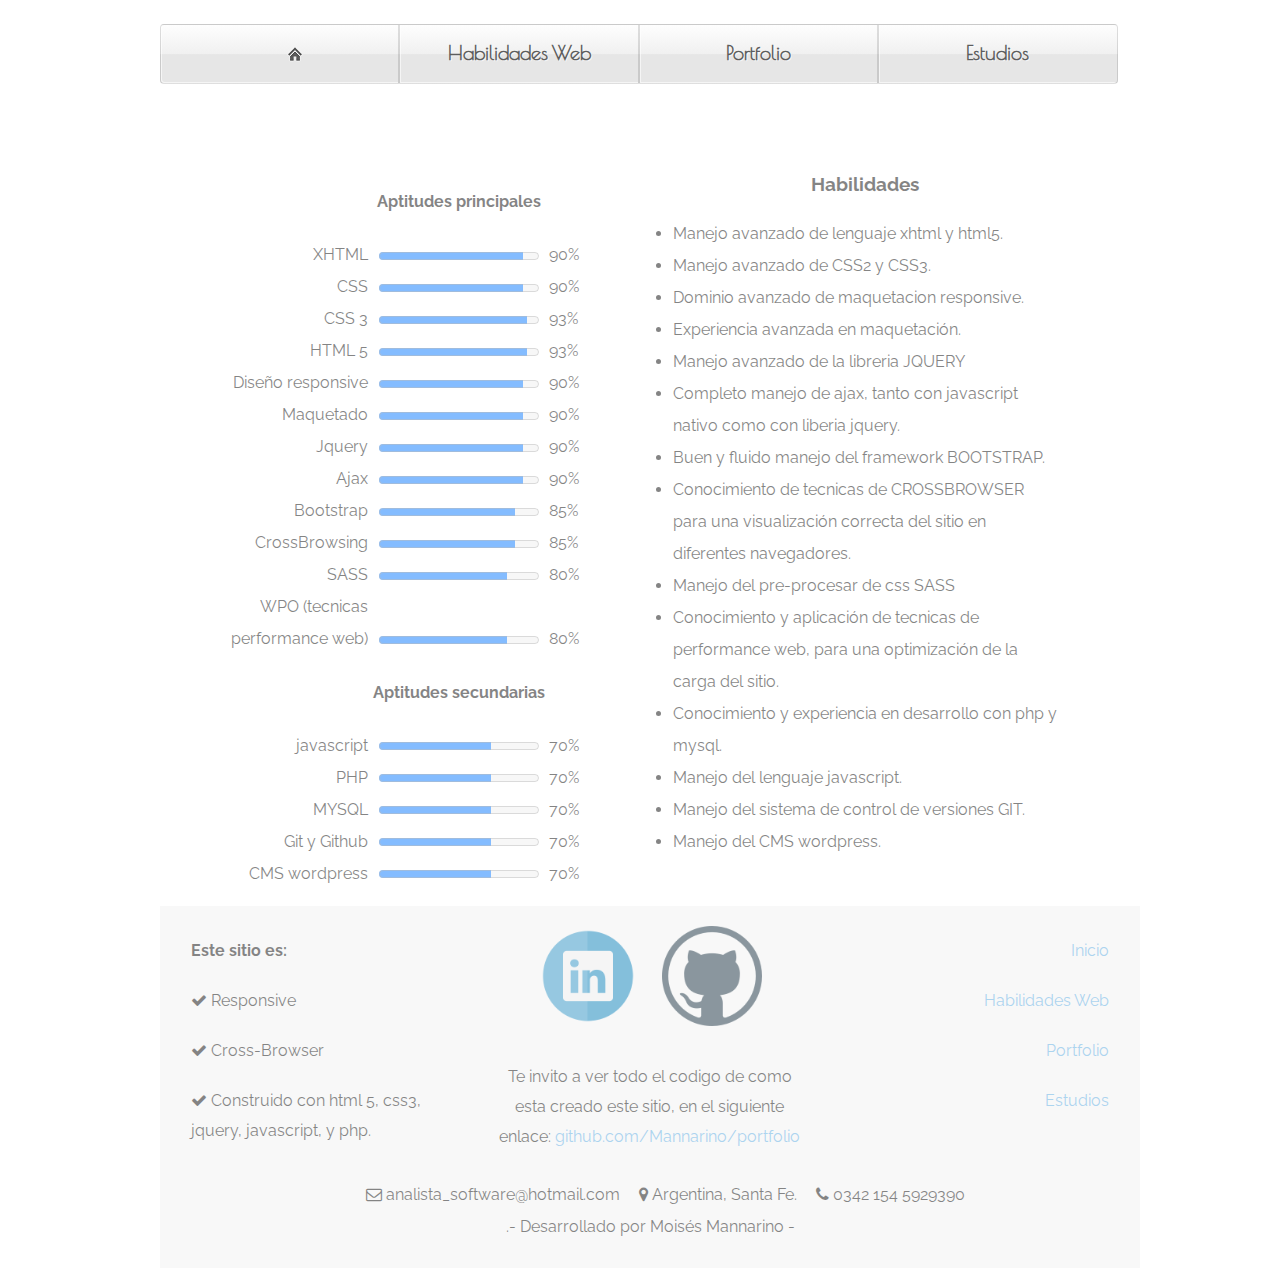
<file: habilidades.html>
<!DOCTYPE html>
  <html lang="en">
    <head>
	         <meta charset="UTF-8">
	         <title>Habilidades y Estudios</title>
           <meta name="viewport" content="width=device-width, initial-scale=1">
           <meta name="description" content="Esta seccion contiene informacion sobre mis estudios realizados, certificaciones , titulos, y habilidades conseguidas a traves de capacitaciones">
           <link rel="icon" type="image/png" sizes="32x32" href="assets/img/favicon-32x32.png">
           <script src="https://ajax.googleapis.com/ajax/libs/jquery/1.11.3/jquery.min.js"></script>
           <!-- estilos -->
	         <link rel="stylesheet" href="assets/css/style.css" />
           <link rel="stylesheet" href="assets/css/menu.css" />
           
           <link rel="stylesheet" href="https://maxcdn.bootstrapcdn.com/font-awesome/4.5.0/css/font-awesome.min.css">
           <!---->
           
           <!-- Goggle fonts -->
           <link href='https://fonts.googleapis.com/css?family=Raleway' rel='stylesheet' type='text/css'>
           <link href='https://fonts.googleapis.com/css?family=Poiret+One' rel='stylesheet' type='text/css'>
           <!-- ************ -->
           
           <!-- script carga con fade de la pagina-->
           
             <script type='text/javascript'>
                 
                  $(document).ready(function() {
                  $('section#contenido').hide();
                  $("section#contenido").fadeIn(1500);
                 
                  });
             </script>
             <!-- ******************************* -->
             <!-- enable html5 javascript para compatibilidad de html5 con navegadores viejos -->   
              <!--[if lt IE 9]>
                  <script src="js/html5shiv.js"></script>
                  <script src="js/html5shiv-printshiv.js"></script> 
              <![endif]--> 
              <!-- ************ --> 

              <!-- hoja de estilo para el crossbrosing -->  
               <!--[if lt IE 9]>
                   <link rel="stylesheet" href="assets/css/explorer.css" />
              <![endif]--> 
    </head>
    <body>
  <!-- Menu -->
      	<nav>
               <ul class="fancyNav">
                      
                      <li id="home"><a href="index.html" class="homeIcon">Inicio</a></li>
                      <li id="news"><a href="habilidades.html">Habilidades Web </a></li>
                    
                      <li id="services"><a href="portfolio.html">Portfolio  </a></li>
                      <li id="contact"><a href="estudios.html">Estudios</a></li>

                  </ul>
        </nav>
  <!-- ************************************-->      
        <section id="contenido">

                <!-- Section con las habilidades web-->
                  <section id="habilidad">

                            
                               <ul>
                                    <li> 
                                          <div class="habilidad"></div>
                                          <div class="progreso">
                                                <h4>Aptitudes principales</h4> </div>
                                          <div class="porcentaje"></div>
                                  </li>
                                  <li> 
                                          <div class="habilidad">XHTML</div>
                                          <div class="progreso">
                                                 <progress value="9"  max="10"  ></progress> 
                                          </div>
                                          <div class="porcentaje">90%</div>
                                  </li>
                                  <li> 
                                        <div class="habilidad">CSS</div>
                                        <div class="progreso">
                                              <progress value="9"  max="10"  ></progress>
                                         </div>
                                         <div class="porcentaje">90%</div>
                                  </li>
                                  <li> 
                                          <div class="habilidad">CSS 3</div>
                                          <div class="progreso">
                                              <progress value="9.3"  max="10"></progress> 
                                          </div>
                                          <div class="porcentaje">93%</div>
                                    </li>
                                  <li> 
                                           <div class="habilidad">HTML 5</div>
                                          <div class="progreso">
                                                    <progress value="9.3"  max="10"  >
                                                    </progress>
                                            </div>
                                           <div class="porcentaje">93%</div>
                                   </li>
                                  <li> 
                                        <div class="habilidad">Diseño responsive </div>
                                        <div class="progreso">
                                            <progress value="9"  max="10"  ></progress>
                                         </div>
                                         <div class="porcentaje">90%</div>
                                  </li>
                                  <li> 
                                        <div class="habilidad">Maquetado </div>
                                        <div class="progreso">
                                                <progress value="9"  max="10"  ></progress>
                                         </div>
                                         <div class="porcentaje">90%</div>
                                  </li>
                                  <li> 
                                        <div class="habilidad">Jquery</div>
                                        <div class="progreso">
                                              <progress value="9"  max="10"  ></progress> 
                                        </div>
                                        <div class="porcentaje">90%</div>
                                  </li>
                                   <li>
                                          <div class="habilidad">Ajax</div>
                                          <div class="progreso">
                                                <progress value="9"  max="10"  ></progress>
                                           </div>
                                           <div class="porcentaje">90%</div>
                                  </li>
                                  <li> 
                                          <div class="habilidad">Bootstrap</div>
                                          <div class="progreso">
                                                <progress value="8.5"  max="10"  ></progress> </div>
                                          <div class="porcentaje">85%</div>
                                </li>
                                <li> 
                                          <div class="habilidad">CrossBrowsing</div>
                                          <div class="progreso">
                                                <progress value="8.5"  max="10"  ></progress> </div>
                                          <div class="porcentaje">85%</div>
                                </li>
                                <li> 
                                          <div class="habilidad">SASS</div>
                                          <div class="progreso">
                                                <progress value="8"  max="10"  ></progress> </div>
                                          <div class="porcentaje">80%</div>
                                </li>
                                 <li> 
                                          <div class="habilidad">WPO (tecnicas performance web)</div>
                                          <div class="progreso">
                                                <progress value="8"  max="10"  ></progress> </div>
                                          <div class="porcentaje">80%</div>
                                </li>
                                  <li> 
                                          <div class="habilidad"></div>
                                          <div class="progreso">
                                                <h4>Aptitudes secundarias</h4> </div>
                                          <div class="porcentaje"></div>
                                  </li>
                                  
                                  <li> 
                                          <div class="habilidad">javascript</div>
                                          <div class="progreso">
                                                 <progress value="7"  max="10"  ></progress> </div>
                                          <div class="porcentaje">70%</div>
                                  </li>
                                  <li> 
                                          <div class="habilidad">PHP</div>
                                          <div class="progreso">
                                                <progress value="7"  max="10"  ></progress> </div>
                                          <div class="porcentaje">70%</div>
                                  </li>
                                 <li> 
                                          <div class="habilidad">MYSQL</div>
                                          <div class="progreso">
                                                <progress value="7"  max="10"  ></progress> </div>
                                          <div class="porcentaje">70%</div>
                                </li>
                                
                                <li> 
                                          <div class="habilidad">Git y Github</div>
                                          <div class="progreso">
                                                <progress value="7"  max="10"  ></progress> </div>
                                          <div class="porcentaje">70%</div>
                                </li>
                                 <li> 
                                          <div class="habilidad">CMS wordpress</div>
                                          <div class="progreso">
                                                <progress value="7"  max="10"  ></progress> </div>
                                          <div class="porcentaje">70%</div>
                                </li>
                               </ul>
                  </section>
                  <!-- ***************************************** -->

                  <!-- section con los estudiso realizados -->
                  <section id="estudios">
                               <h3>Habilidades</h3>
                                   <ul>
                                      <li>Manejo avanzado de lenguaje xhtml y html5. 
                                      </li>
                                      <li> Manejo avanzado de CSS2 y CSS3. </li>
                                   
                                        <li>Dominio avanzado de maquetacion responsive. </li>

                                        <li>Experiencia avanzada en maquetación. </li>

                                        <li>Manejo avanzado de la libreria JQUERY</li>

                                        <li>Completo manejo de ajax, tanto con javascript nativo como con liberia jquery.</li>

                                        <li> Buen y fluido manejo del framework BOOTSTRAP.</li>

                                        <li>Conocimiento de tecnicas de CROSSBROWSER  para una visualización correcta del sitio en diferentes navegadores.</li>

                                        <li>Manejo del pre-procesar de css SASS</li>

                                        

                                        <li>Conocimiento y aplicación de tecnicas de performance web, para una optimización de la carga del sitio.</li>

                                         <li>Conocimiento y experiencia en desarrollo con php y mysql.</li>

                                         <li>Manejo del lenguaje javascript.</li>

                                         <li>Manejo del sistema de control de versiones GIT.</li>

                                         <li>Manejo del CMS wordpress.</li>
                                      </ul>
                      </section>
                   <!-- ********************************************* -->
                  <footer>
                    <div class="footer footer-1">
                      <ul>
                        
                        <li> <b>Este sitio es:</b> </li>
                        <li><i class="fa fa-check"></i> Responsive</li>
                        <li><i class="fa fa-check"></i> Cross-Browser</li>
                        <li><i class="fa fa-check"></i> Construido con html 5, css3, jquery, javascript, y php.</li>


                      </ul>
                    </div>
                    <div class="footer footer-2">
                      <a href="https://ar.linkedin.com/in/moises-mannarino-3633a4106"target="_blank">
                        <img src="assets/img/linkedin.png" alt="linkedin">
                      </a>
                      <a href="https://github.com/Mannarino"target="_blank">
                        <img src="assets/img/github.png" alt="github">
                      </a>
                      <br>
                      <p>Te invito a ver todo el codigo de como esta creado este sitio, en el siguiente enlace: <a href="https://github.com/Mannarino/portfolio" target="_blank">github.com/Mannarino/portfolio</a> </p>
                      <br>
                    </div>
                    <div class="footer footer-3">
                      <ul>
                        <li><a href="index.html" >Inicio</a></li>
                        <li><a href="habilidades.html">Habilidades Web </a></li>
                        <li><a href="portfolio.html">Portfolio  </a></li>
                        <li><a href="estudios.html">Estudios</a></li>
                      </ul>
                    </div>
                    <div class="footer-4">
                    <span><span class="fa fa-envelope-o"></span>  analista_software@hotmail.com </span> <span> <i class="fa fa-map-marker"></i> Argentina, Santa Fe.</span> <span><i class="fa fa-phone"></i> 0342 154 5929390</li></span>
                    </div>
                    <div class="footer-4">
                    <p>.- Desarrollado por Mois&eacutes Mannarino - </p>
                    </div>
          </footer>
            </section> 
            
    </body>
</html>
</file>
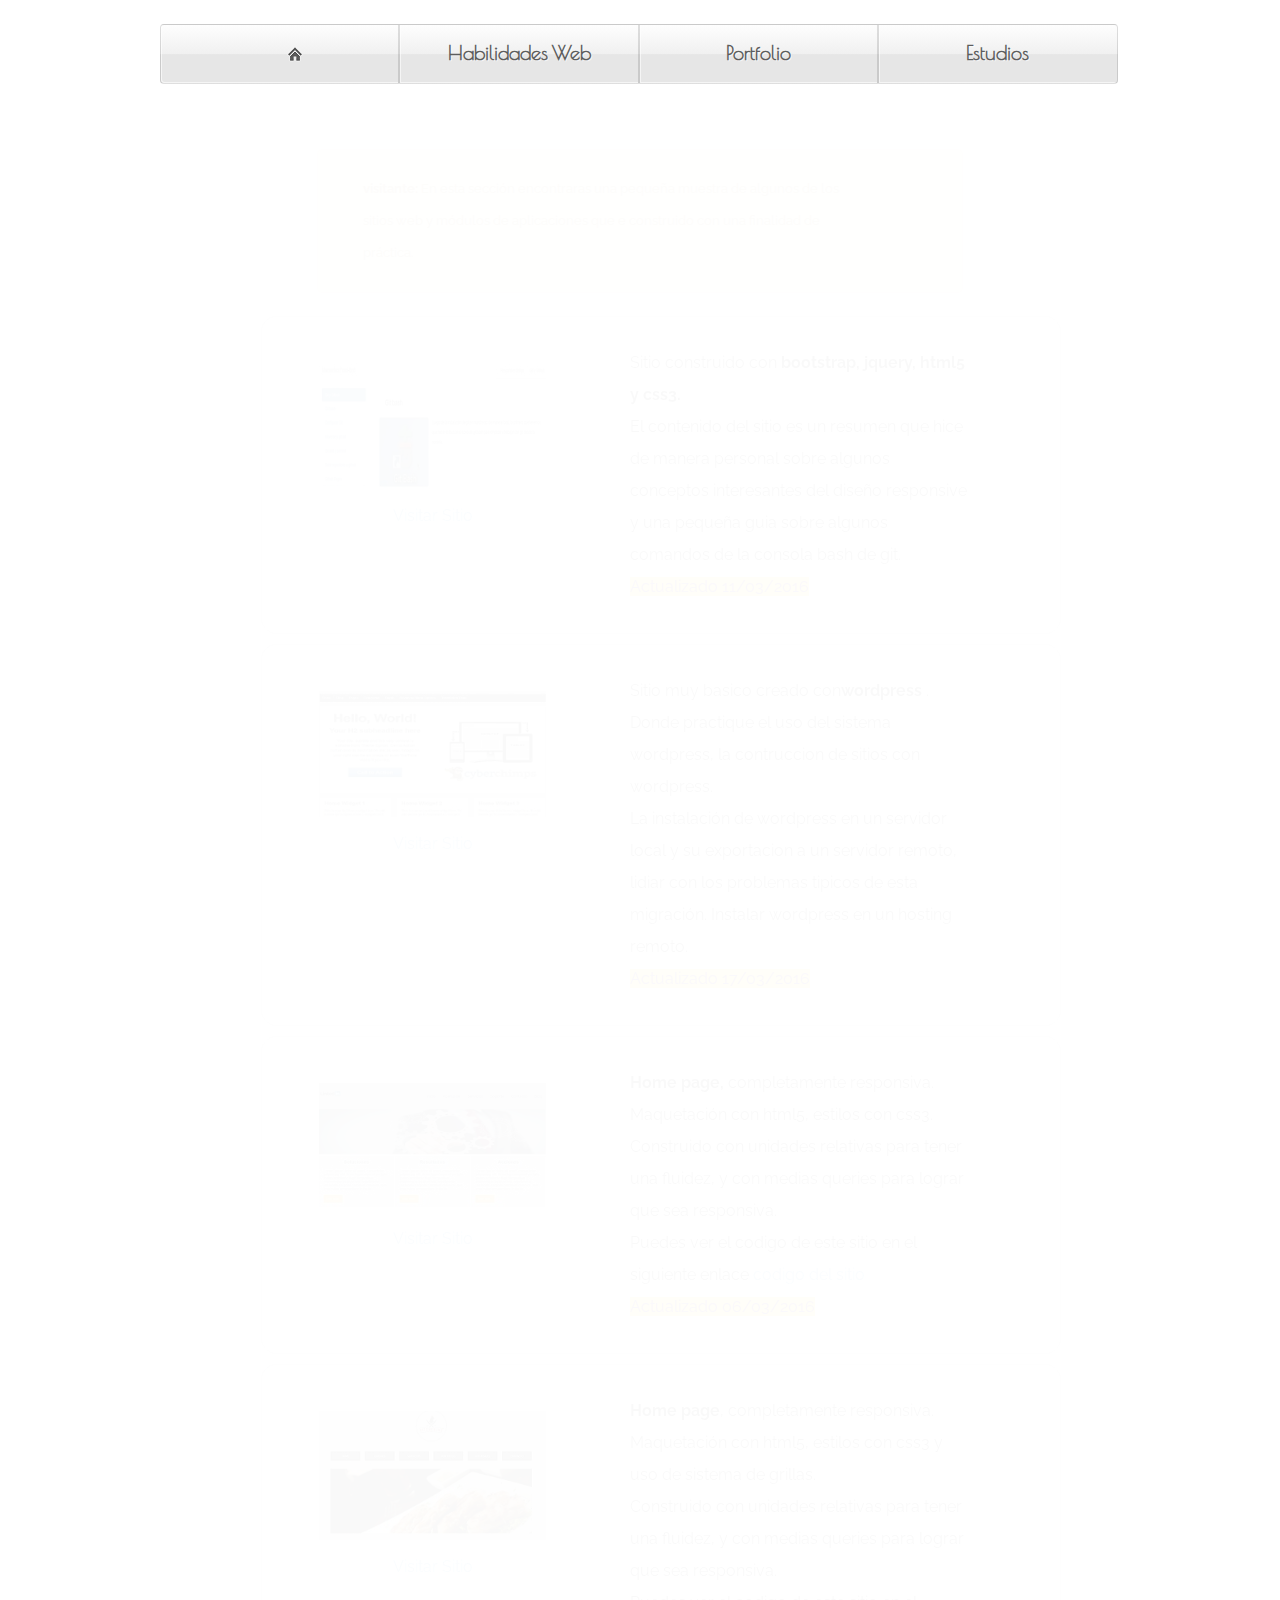
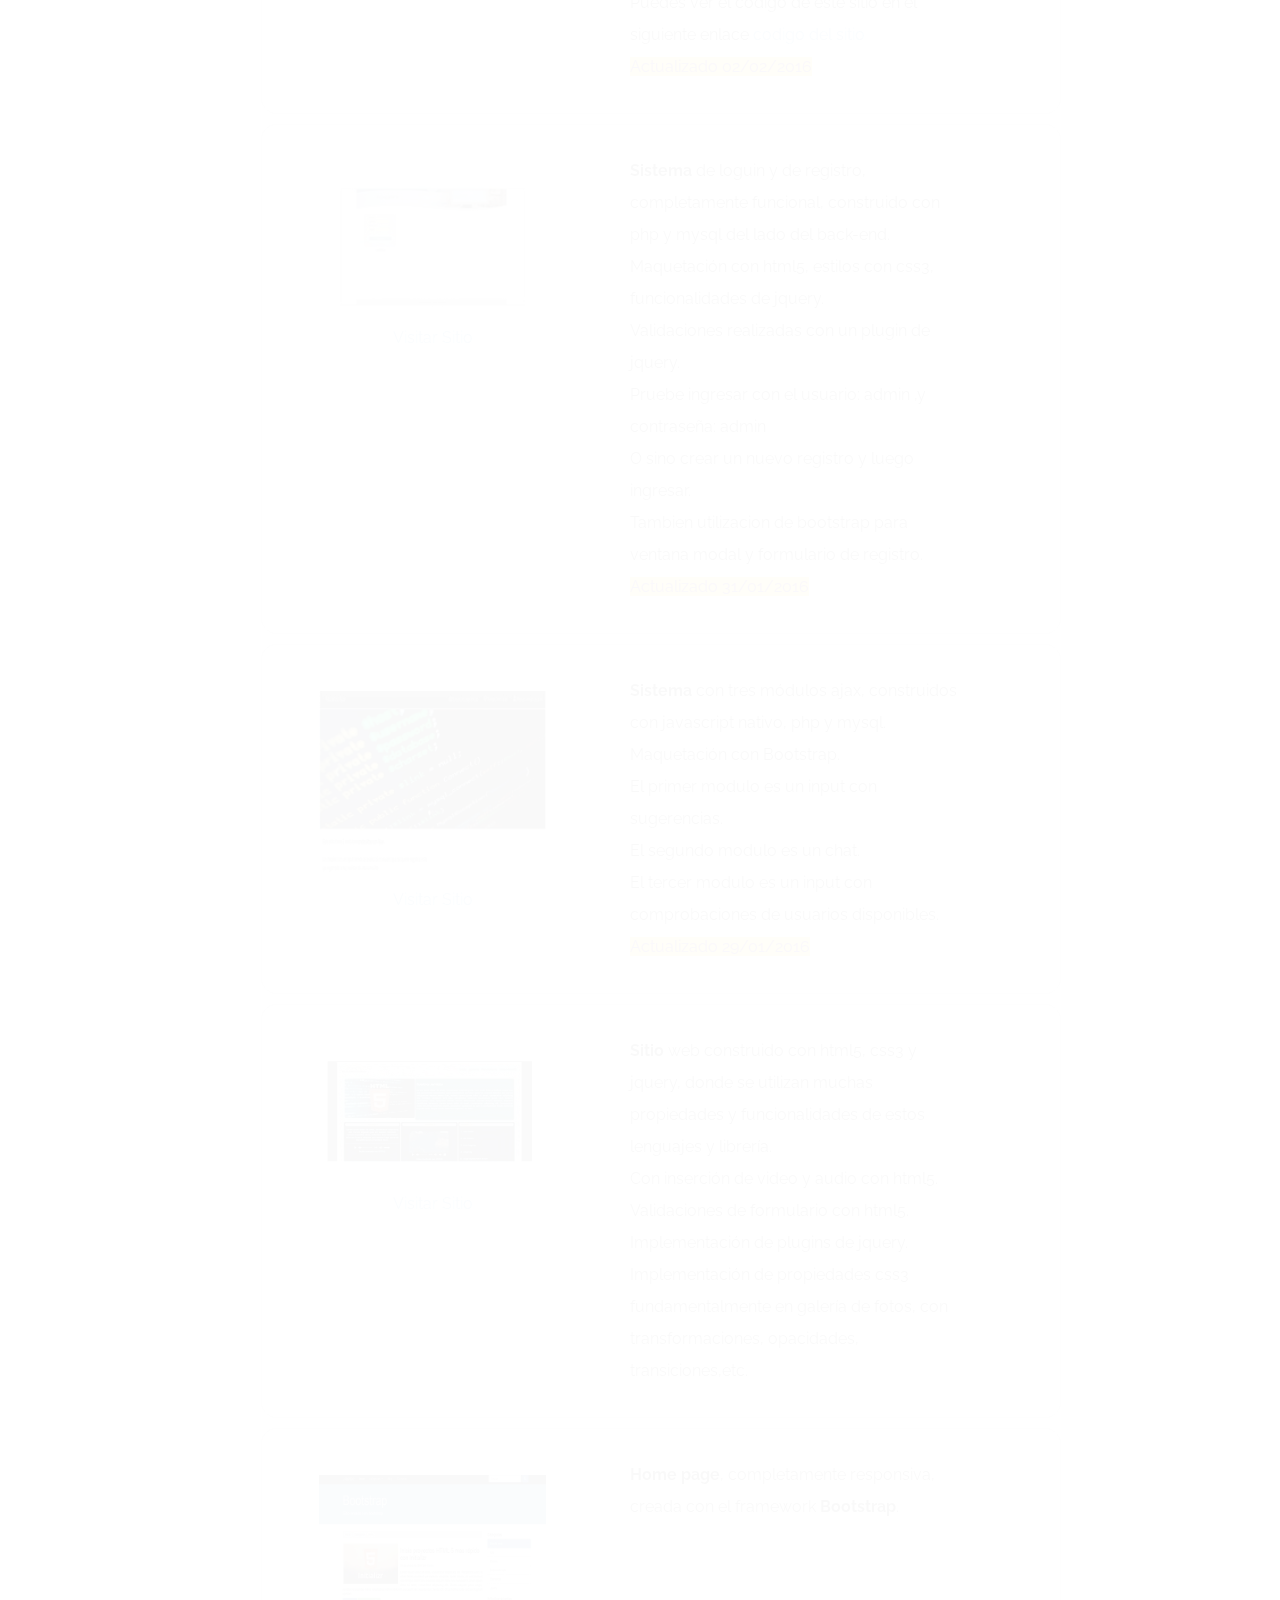
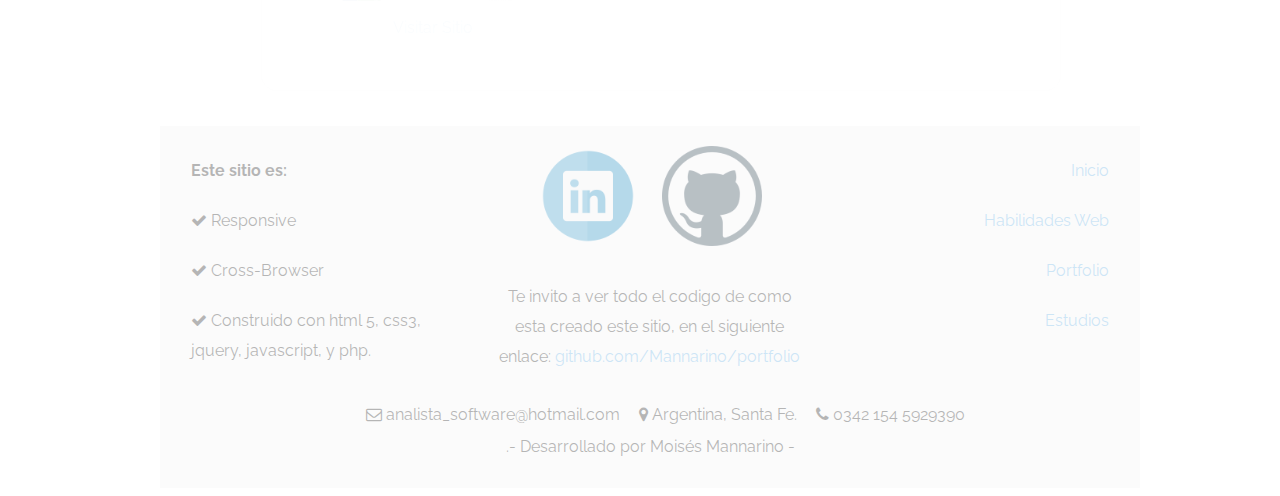
<file: portfolio.html>
<!DOCTYPE html>
<html lang="en">
  <head>
        	<meta charset="UTF-8">
        	<title>Portfolio</title>
          <meta name="viewport" content="width=device-width, initial-scale=1">
         
          <meta name="description" content="Esta seccion contiene una pequeña muestra de algunso trabajos realizados ">
          <script src="https://ajax.googleapis.com/ajax/libs/jquery/1.11.3/jquery.min.js"></script>
          <link rel="icon" type="image/png" sizes="32x32" href="assets/img/favicon-32x32.png">
        	<!-- estilos -->
           <link rel="stylesheet" href="assets/css/style.css" />
           <link rel="stylesheet" href="assets/css/menu.css" />
          
           <link rel="stylesheet" href="https://maxcdn.bootstrapcdn.com/font-awesome/4.5.0/css/font-awesome.min.css">
           <!---->
          <!-- Goggle fonts -->
                   <link href='https://fonts.googleapis.com/css?family=Raleway' rel='stylesheet' type='text/css'>
                   <link href='https://fonts.googleapis.com/css?family=Poiret+One' rel='stylesheet' type='text/css'>
          <!-- ************ -->
         
          
                 <script type='text/javascript'>
                 
                  $(document).ready(function() {
                  $('section').hide();
                  $('section').fadeIn(2300);
                  
                  });
                  </script>
          <!-- enable html5 javascript para compatibilidad de html5 con navegadores viejos -->   
          <!--[if lt IE 9]>
              <script src="js/html5shiv.js"></script>
              <script src="js/html5shiv-printshiv.js"></script> 
          <![endif]--> 
          <!-- ************ --> 
          <!-- hoja de estilo para el crossbrosing -->  
           <!--[if lt IE 9]>
               <link rel="stylesheet" href="assets/css/explorer.css" />
          <![endif]--> 
          <style>
              footer{
                margin-top: 30px;
              }
          </style>       

  </head>
  <body>
         <!-- Menu de navegacion -->
	       <nav>
            <ul class="fancyNav">
                <li id="home"><a href="index.html" class="homeIcon">Inicio</a></li>
                <li id="news"><a href="habilidades.html">Habilidades Web </a></li>
              
                <li id="services"><a href="portfolio.html">Portfolio  </a></li>
                <li id="contact"><a href="estudios.html">Estudios</a></li>

            </ul>
        </nav>
        <!-- ************************** -->
        <section id="contenido">


                      <section id="portfolio">
                              <!-- Section de mensale al usuario -->
                              <section id="proyecto0">
                                      <article>
                                            <p> <b>visitante:</b> En esta sección encontraras una pequeña muestra de algunos de los sitios web y módulos de aplicaciones que e construido con una finalidad de práctica.  </p>
                                    </article>
                              </section>
                              <!-- ************************************ --> 
                              <!-- Section con el proyecto cero-->
                               <section id="proyecto-7">
                                   
                                     <article class="proyecto1-a">
                                        <a href="http://mannarino.github.io/sitio-con-bootstrap/git.html"target="_blank">
                                              <figure>
                                                   <img src="assets/img/siete.jpg" alt="imagen" id="imagen-siete">
                                                   <figcaption id="siete">Visitar Sitio</figcaption>
                                              </figure>
                                        </a>
                                      </article> 
                                      <article class="proyecto1-b">
                                            <p>Sitio
                                            construido con <b>bootstrap, jquery, html5 y css3.</b> <br>
                                            El contenido del sitio es un resumen que hice de manera personal sobre algunos conceptos interesantes del diseño responsive y una pequeña guia sobre algunos comandos de la consola bash de git.
                                            <br>
                                            <span class="actualiza"> Actualizado 11/03/2016</span>
                                            
                                            </p>
                                      </article>
                               </section>
                              
                                <!-- ************************************** -->
                                <!-- Section con el wordpress proyecto -->
                               <section id="proyecto-8">
                                   
                                     <article class="proyecto1-a">
                                        <a href="http://sitio-nuevo.esy.es/"target="_blank">
                                              <figure>
                                                   <img src="assets/img/img-ocho.jpg" alt="imagen-8" id="imagen-ocho">
                                                   <figcaption id="img-ocho">Visitar Sitio</figcaption>
                                              </figure>
                                        </a>
                                      </article> 
                                      <article class="proyecto1-b">
                                            <p>Sitio muy basico creado con<b>wordpress</b> .
                                            <br>Donde practique el uso del sistema wordpress, la contruccion de sitios con wordpress.  
                                            <br>
                                            La instalación de wordpress en un servidor local y su exportacion a un servidor remoto, lidiar con los problemas tipicos de esta migración. Instalar wordpress en un hosting remoto. 
                                            <br>
                                            <span class="actualiza"> Actualizado 17/03/2016</span>
                                            
                                            </p>
                                      </article>
                               </section>
                               <!-- Section con el primer proyecto -->
                               <section id="proyecto-6">
                                   
                                     <article class="proyecto1-a">
                                        <a href="http://mannarino.github.io/psd-a-html5/"target="_blank">
                                              <figure>
                                                   <img src="assets/img/img-seis.jpg" alt="imagen" id="imagen-seis">
                                                   <figcaption id="img-seis">Visitar Sitio</figcaption>
                                              </figure>
                                        </a>
                                      </article> 
                                      <article class="proyecto1-b">
                                            <p><b>Home page,</b> completamente responsiva.
                                            <br>Maquetación con html5, estilos con css3.  
                                            <br>
                                            Construido con unidades relativas para tener una fluidez, y con medias queries para lograr que sea responsiva. <br>
                                            Puedes ver el codigo de este sitio en el siguiente enlace <a href="https://github.com/Mannarino/psd-a-html5" target="_blank">codigo del sitio</a>
                                            <br>
                                            <span class="actualiza"> Actualizado 06/03/2016</span>
                                            
                                            </p>
                                      </article>
                               </section>
                               <!-- ************************************** -->
                               <section id="proyecto-4">
                                   
                                     <article class="proyecto1-a">
                                        <a href="http://mannarino.github.io/SitioResponsive/"target="_blank">
                                              <figure>
                                                   <img src="assets/img/imagen4.jpg" alt="imagen" id="imagen-dos">
                                                   <figcaption id="img-dos">Visitar Sitio</figcaption>
                                              </figure>
                                        </a>
                                      </article> 
                                      <article class="proyecto1-b">
                                            <p><b>Home page</b>, completamente responsiva.
                                            <br>Maquetación con html5, estilos con css3 y uso de sistema de grillas.  
                                            <br>
                                            Construido con unidades relativas para tener una fluidez, y con medias queries para lograr que sea responsiva. <br>
                                            Puedes ver el codigo de este sitio en el siguiente enlace <a href="https://github.com/Mannarino/SitioResponsive" target="_blank">codigo del sitio</a>
                                            <br>
                                            <span class="actualiza"> Actualizado 02/02/2016</span>
                                            
                                            </p>
                                      </article>
                               </section>
                                <!-- ************************************** -->

                                 <!-- Section con el segundo proyecto -->
                               <section id="proyecto-1">
                                   
                                       <article class="proyecto1-a">
                                                <a href="http://proyectologuin.net63.net/index.html"target="_blank"><figure>
                                                     <img src="assets/img/proyecto1.jpg" alt="imagen" id="imagen-tres">
                                                     <figcaption id="img-tres">Visitar Sitio</figcaption>
                                                     </figure>
                                                </a>
                                        </article> 
                                        <article class="proyecto1-b">
                                                <p><b>Sistema</b> de loguin y de registro, completamente funcional, construido con php y mysql del lado del back-end. 
                                                <br> Maquetación con html5, estilos con css3, funcionalidades de jquery. 
                                                <br>
                                                Validaciones realizadas con un plugin de jquery. <br>
                                                Pruebe ingresar con el usuario: admin ,y contraseña: admin <br>
                                                O sino crear un nuevo registro y luego ingresar. <br>
                                                Tambien utilizacion de bootstrap para ventana modal y formulario de registro. <br>
                                                <span class="actualiza"> Actualizado 31/01/2016</span>
                                                
                                                </p>
                                        </article>
                               </section>
                                <!-- *******************************************-->

                                 <!-- Section cpn el tercer proyecto -->
                                 <section id="proyecto-2">
                                           <article class="proyecto1-a">
                                                  <a href="http://modulosajax.net84.net/" target="_blank"><figure>
                                                         <img src="assets/img/proyecto2.jpg" alt="dos" id="imagen-cuatro">
                                                         <figcaption id="img-cuatro">Visitar Sitio</figcaption>
                                                         </figure>
                                                  </a>
                                          </article> 
                                          <article class="proyecto1-b">
                                                  <p><b>Sistema</b> con tres módulos ajax, construidos con javascript nativo, php y mysql. 
                                                  <br> Maquetación con Bootstrap. 
                                                  <br>
                                                  El primer modulo es un input con sugerencias.<br>
                                                  El segundo modulo es un chat.<br>
                                                  El tercer modulo es un input con comprobaciones de usuarios disponibles. <span class="actualiza"> Actualizado 29/01/2016</span> <br>
                                                  
                                                  </p>
                                            </article>
                                 </section>
                                  <!--**************************************-->

                                  <!--Section con el cuarto proyecto-->
                                 <section id="proyecto-3">
                                         <article class="proyecto1-a">
                                                  <a href="http://sitios.hostzi.com/" target="_blank"><figure>
                                                           <img src="assets/img/html5.jpg" alt="tres" id="imagen-cinco">
                                                           <figcaption id="img-cinco">Visitar Sitio</figcaption>
                                                           </figure>
                                                  </a>
                                        </article> 
                                        <article class="proyecto1-b">
                                                  <p><b> Sitio</b> web construido con html5, css3 y jquery, donde se utilizan muchas propiedades y funcionalidades de estos lenguajes y librería.
                                                  <br>Con inserción de video y audio con html5. 
                                                  <br>
                                                  Validaciones de formulario con html5. <br>
                                                  Implementación de  plugins de jquery. <br>
                                                  Implementación de propiedades css3 fundamentalmente en galería de fotos, con transformaciones, opacidades, transiciones,etc. <br>
                                                  
                                                  </p>
                                          </article>
                                 </section>
                                 <!-- **************************************** -->


                                 <!--Section con el quinto proyecto -->
                                  <section id="proyecto-5">
                                     
                                               <article class="proyecto1-a">
                                                          <a href="http://proyectobootstrap.site88.net/#"target="_blank"><figure>
                                                                   <img src="assets/img/bootstrap.jpg" alt="imagen" id="imagen-uno">
                                                                   <figcaption id="img-uno">Visitar Sitio</figcaption>
                                                                   </figure>
                                                          </a>
                                                </article> 
                                                <article class="proyecto1-b">
                                                            <p><b> Home page</b>, completamente responsiva, creada con el framework <b>Bootstrap</b>.
                                        
                                                            </p>
                                                </article>
                                 </section>
                                 <!--  ***********************************  -->
                      </section>
                   <footer>
                    <div class="footer footer-1">
                      <ul>
                        
                        <li> <b>Este sitio es:</b> </li>
                        <li><i class="fa fa-check"></i> Responsive</li>
                        <li><i class="fa fa-check"></i> Cross-Browser</li>
                        <li><i class="fa fa-check"></i> Construido con html 5, css3, jquery, javascript, y php.</li>


                      </ul>
                    </div>
                    <div class="footer footer-2">
                      <a href="https://ar.linkedin.com/in/moises-mannarino-3633a4106"target="_blank">
                        <img src="assets/img/linkedin.png" alt="linkedin">
                      </a>
                      <a href="https://github.com/Mannarino"target="_blank">
                        <img src="assets/img/github.png" alt="github">
                      </a>
                      <br>
                      <p>Te invito a ver todo el codigo de como esta creado este sitio, en el siguiente enlace: <a href="https://github.com/Mannarino/portfolio" target="_blank">github.com/Mannarino/portfolio</a> </p>
                      <br>
                    </div>
                    <div class="footer footer-3">
                      <ul>
                        <li><a href="index.html" >Inicio</a></li>
                        <li><a href="habilidades.html">Habilidades Web </a></li>
                        <li><a href="portfolio.html">Portfolio  </a></li>
                       <li><a href="estudios.html">Estudios</a></li>
                      </ul>
                    </div>
                    <div class="footer-4">
                    <span><span class="fa fa-envelope-o"></span>  analista_software@hotmail.com </span> <span> <i class="fa fa-map-marker"></i> Argentina, Santa Fe.</span> <span><i class="fa fa-phone"></i> 0342 154 5929390</li></span>
                    </div>
                    <div class="footer-4">
                    <p>.- Desarrollado por Mois&eacutes Mannarino - </p>
                    </div>
          </footer>
        </section>
        <script src="js/js.js"></script>
    </body>
    
</html>
</file>
<file: assets/css/style.css>
﻿@font-face{font-family:"flexslider-icon";src:url("fonts/flexslider-icon.eot");src:url("fonts/flexslider-icon.eot?#iefix") format("embedded-opentype"),url("fonts/flexslider-icon.woff") format("woff"),url("fonts/flexslider-icon.ttf") format("truetype"),url("fonts/flexslider-icon.svg#flexslider-icon") format("svg");font-weight:normal;font-style:normal}.flex-container a:hover,.flex-slider a:hover,.flex-container a:focus,.flex-slider a:focus{outline:none}.slides{margin:0;padding:0;list-style:none}.slides>li{margin:0;padding:0;list-style:none}.flex-control-nav,.flex-direction-nav{margin:0;padding:0;list-style:none}.flex-pauseplay span{text-transform:capitalize}.flexslider{margin:0;padding:0}.flexslider .slides>li{display:none;-webkit-backface-visibility:hidden}.flexslider .slides img{width:100%;display:block;border-radius:15px}.flexslider .slides:after{content:" ";display:block;clear:both;visibility:hidden;line-height:0;height:0}html[xmlns] .flexslider .slides{display:block}* html .flexslider .slides{height:1%}.no-js .flexslider .slides>li:first-child{display:block}.flexslider{margin:0 0 60px;background:#fff;border:4px solid #fff;position:relative;zoom:1;-webkit-border-radius:4px;-moz-border-radius:4px;border-radius:4px;-webkit-box-shadow:"" 0 1px 4px rgba(0,0,0,0.2);-moz-box-shadow:"" 0 1px 4px rgba(0,0,0,0.2);-o-box-shadow:"" 0 1px 4px rgba(0,0,0,0.2);box-shadow:"" 0 1px 4px rgba(0,0,0,0.2)}.flexslider .slides{zoom:1}.flexslider .slides img{height:auto}.flex-viewport{max-height:2000px;-webkit-transition:all 1s ease;-moz-transition:all 1s ease;-ms-transition:all 1s ease;-o-transition:all 1s ease;transition:all 1s ease}.loading .flex-viewport{max-height:300px}.carousel li{margin-right:5px}.flex-direction-nav{*height:0}.flex-direction-nav a{text-decoration:none;display:block;width:40px;height:40px;margin:-20px 0 0;position:absolute;top:50%;z-index:10;overflow:hidden;opacity:0;cursor:pointer;color:rgba(0,0,0,0.8);text-shadow:1px 1px 0 rgba(255,255,255,0.3);-webkit-transition:all 0.3s ease-in-out;-moz-transition:all 0.3s ease-in-out;-ms-transition:all 0.3s ease-in-out;-o-transition:all 0.3s ease-in-out;transition:all 0.3s ease-in-out}.flex-direction-nav a:before{font-family:"flexslider-icon";font-size:40px;display:inline-block;content:"";color:rgba(0,0,0,0.8);text-shadow:1px 1px 0 rgba(255,255,255,0.3)}.flex-direction-nav a.flex-next:before{content:""}.flex-direction-nav .flex-prev{left:-50px;display:none}.flex-direction-nav .flex-next{right:-50px;text-align:right;display:none}.flexslider:hover .flex-direction-nav .flex-prev{opacity:0.7;left:10px}.flexslider:hover .flex-direction-nav .flex-prev:hover{opacity:1}.flexslider:hover .flex-direction-nav .flex-next{opacity:0.7;right:10px}.flexslider:hover .flex-direction-nav .flex-next:hover{opacity:1}.flex-direction-nav .flex-disabled{opacity:0 !important;filter:alpha(opacity=0);cursor:default}.flex-pauseplay a{display:block;width:20px;height:20px;position:absolute;bottom:5px;left:10px;opacity:0.8;z-index:10;overflow:hidden;cursor:pointer;color:#000}.flex-pauseplay a:before{font-family:"flexslider-icon";font-size:20px;display:inline-block;content:""}.flex-pauseplay a:hover{opacity:1}.flex-pauseplay a.flex-play:before{content:""}.flex-control-nav{width:100%;position:absolute;bottom:-40px;text-align:center}.flex-control-nav li{margin:0 6px;display:inline-block;zoom:1;*display:inline}.flex-control-paging li a{width:11px;height:11px;display:block;background:#666;background:rgba(0,0,0,0.5);cursor:pointer;text-indent:-9999px;-webkit-box-shadow:inset 0 0 3px rgba(0,0,0,0.3);-moz-box-shadow:inset 0 0 3px rgba(0,0,0,0.3);-o-box-shadow:inset 0 0 3px rgba(0,0,0,0.3);box-shadow:inset 0 0 3px rgba(0,0,0,0.3);-webkit-border-radius:20px;-moz-border-radius:20px;border-radius:20px}.flex-control-paging li a:hover{background:#333;background:rgba(0,0,0,0.7)}.flex-control-paging li a.flex-active{background:#000;background:rgba(0,0,0,0.9);cursor:default}.flex-control-thumbs{margin:5px 0 0;position:static;overflow:hidden}.flex-control-thumbs li{width:25%;float:left;margin:0}.flex-control-thumbs img{width:100%;height:auto;display:block;opacity:0.7;cursor:pointer;-webkit-transition:all 1s ease;-moz-transition:all 1s ease;-ms-transition:all 1s ease;-o-transition:all 1s ease;transition:all 1s ease}.flex-control-thumbs img:hover{opacity:1}.flex-control-thumbs .flex-active{opacity:1;cursor:default}@media screen and (max-width: 860px){.flex-direction-nav .flex-prev{opacity:1;left:10px}.flex-direction-nav .flex-next{opacity:1;right:10px}}main,header,footer,nav,section,figure,figcaption,aside{display:block}a img{border:0px}ul{padding:0}h3{text-align:center}body{font-family:"Raleway",sans-serif;line-height:2em}footer{padding:10px;height:auto;text-align:center;line-height:10px;width:100%;margin:auto;padding-bottom:20px;background:#f2f2f2}hr{width:100%}section#contenido{max-width:960px;margin:auto}a{text-decoration:none;outline:none;color:#54a6de}a:visited{text-decoration:none;outline:none;color:#54a6de}a:hover{text-decoration:none}.fancyNav{overflow:hidden;display:inline-block;text-align:center;max-width:960px;width:100%;box-sizing:boder-box}.fancyNav li{background-color:#000;background-image:-webkit-gradient(linear, left top, left bottom, from(#fefefe), color-stop(0.5, #f0f0f0), color-stop(0.51, #e6e6e6));background-image:-moz-linear-gradient(#fefefe 0%, #f0f0f0 50%, #e6e6e6 51%);background-image:-o-linear-gradient(#fefefe 0%, #f0f0f0 50%, #e6e6e6 51%);background-image:-ms-linear-gradient(#fefefe 0%, #f0f0f0 50%, #e6e6e6 51%);background-image:linear-gradient(#fefefe 0%, #f0f0f0 50%, #e6e6e6 51%);border:1px solid rgba(9,9,9,0.125);box-shadow:1px -1px 0 rgba(255,255,255,0.6) inset;-moz-box-shadow:1px -1px 0 rgba(255,255,255,0.6) inset;-webkit-box-shadow:1px -1px 0 rgba(255,255,255,0.6) inset;position:relative;float:left;list-style:none;width:24.73%}.fancyNav li:after{text-indent:-9999px;overflow:hidden;position:absolute;width:100%;height:100%;top:0;left:0;z-index:1;opacity:0;background-image:-webkit-gradient(linear, left top, right top, from(rgba(168,168,168,0.5)), color-stop(0.5, rgba(168,168,168,0)), to(rgba(168,168,168,0.5)));background-image:-moz-linear-gradient(left, rgba(168,168,168,0.5), rgba(168,168,168,0) 50%, rgba(168,168,168,0.5));background-image:-o-linear-gradient(left, rgba(168,168,168,0.5), rgba(168,168,168,0) 50%, rgba(168,168,168,0.5));background-image:-ms-linear-gradient(left, rgba(168,168,168,0.5), rgba(168,168,168,0) 50%, rgba(168,168,168,0.5));background-image:linear-gradient(left, rgba(168,168,168,0.5), rgba(168,168,168,0) 50%, rgba(168,168,168,0.5));box-shadow:-1px 0 0 #a3a3a3,-2px 0 0 #fff,1px 0 0 #a3a3a3,2px 0 0 #fff;-moz-box-shadow:-1px 0 0 #a3a3a3,-2px 0 0 #fff,1px 0 0 #a3a3a3,2px 0 0 #fff;-webkit-box-shadow:-1px 0 0 #a3a3a3,-2px 0 0 #fff,1px 0 0 #a3a3a3,2px 0 0 #fff;-moz-transition:1s all;-webkit-transition:1s all;-o-transition:1s all;transition:1s all}.fancyNav li:first-child{border-radius:4px 0 0 4px}.fancyNav li:first-child:after{box-shadow:1px 0 0 #a3a3a3,2px 0 0 #fff;-moz-box-shadow:1px 0 0 #a3a3a3,2px 0 0 #fff;-webkit-box-shadow:1px 0 0 #a3a3a3,2px 0 0 #fff;border-radius:4px 0 0 4px}.fancyNav li.selected:first-child:after{box-shadow:1px 0 0 #a3a3a3,2px 0 0 #fff;-moz-box-shadow:1px 0 0 #a3a3a3,2px 0 0 #fff;-webkit-box-shadow:1px 0 0 #a3a3a3,2px 0 0 #fff;border-radius:4px 0 0 4px}.fancyNav li:last-child{border-radius:0 4px 4px 0}.fancyNav li:last-child:after{box-shadow:-1px 0 0 #a3a3a3,-2px 0 0 #fff;-moz-box-shadow:-1px 0 0 #a3a3a3,-2px 0 0 #fff;-webkit-box-shadow:-1px 0 0 #a3a3a3,-2px 0 0 #fff;border-radius:0 4px 4px 0}.fancyNav li.selected:last-child:after{box-shadow:-1px 0 0 #a3a3a3,-2px 0 0 #fff;-moz-box-shadow:-1px 0 0 #a3a3a3,-2px 0 0 #fff;-webkit-box-shadow:-1px 0 0 #a3a3a3,-2px 0 0 #fff;border-radius:0 4px 4px 0}.fancyNav li:hover:after,.fancyNav li.selected:after,.fancyNav li:target:after{opacity:1}.fancyNav:hover li.selected:after,.fancyNav:hover li:target:after{opacity:0}.fancyNav li.selected:hover:after,.fancyNav li:target:hover:after{opacity:1 !important}.fancyNav li a{color:#5d5d5d;display:inline-block;font-family:"Poiret One",cursive;font-weight:bold;font-size:20px;padding:12px 0px 14px;position:relative;text-shadow:1px 1px 0 rgba(255,255,255,0.6);z-index:2;text-decoration:none !important;white-space:nowrap;width:100%}.fancyNav a.homeIcon{background:url("../img/home.png") no-repeat center center;display:block;overflow:hidden;padding-left:0px;padding-right:30px;text-indent:-9999px;text-align:center}nav{display:block;margin:auto;margin-bottom:3%;text-align:center}article#slider{width:40%;display:inline-block;vertical-align:top;margin:4%;margin-top:0;margin-bottom:0;box-sizing:boder-box}article#datos{width:40%;display:inline-block;vertical-align:top;padding:5%;padding-top:0;margin-bottom:0;box-sizing:boder-box}article#tipo1,article#tipo2,article#tipo3{width:26%;display:inline-block;vertical-align:top;margin:3%;margin-top:0;margin-bottom:5px;box-sizing:boder-box}section#estudios{margin:auto;width:40%;display:inline-block;vertical-align:top;padding-right:5%;padding-left:5%}section#habilidad{width:45%;margin:auto;display:inline-block;vertical-align:top;padding-left:3%;text-align:center}section#habilidad ul{list-style:none}section#portfolio{margin:auto;width:80%}section#proyecto-8,section#proyecto-7,section#proyecto-6,section#proyecto-1,section#proyecto-2,section#proyecto-3,section#proyecto-4,section#proyecto-5{min-height:200px;width:79%;margin:5px;display:inline-block;vertical-align:top;border:1px solid #D7DADD;padding:30px;border-radius:15px}section#portfolio{text-align:center}section#portfolio p{width:80%;margin-left:30px;text-align:left}.proyecto1-a,.proyecto1-b{width:30%;text-align:center;display:inline-block;vertical-align:top;margin:0px}.proyecto1-a img{width:100%}.proyecto1-b{text-align:left;width:65%}.proyecto1-b p{margin:0px;width:100%;padding:0px 10px}.proyecto1-a a img:hover{box-shadow:0px 0px 10px #000;transform:scale(1.03)}.activo{box-shadow:0px 0px 10px #000;opacity:0.5;transform:translate(0px, -30px)}section#proyecto0{margin:auto}section#proyecto0 article{text-align:center;width:80%;margin:auto;background-color:#FCF8E3;border:1px solid #FBEED5;border-radius:4px;color:#C09853;margin-bottom:18px;padding:10px 15px;text-shadow:0 1px 0 rgba(255,255,255,0.5);font-size:13px}figcaption{width:90px;margin:auto}.habilidad{display:inline-block;width:40%;text-align:right}.progreso{display:inline-block;width:40%}.porcentaje{display:inline-block;width:15%;text-align:left}.actualiza{background:gold;color:indigo}@media screen and (max-width: 850px){.fancyNav li{width:49.6% !important}article#slider{display:none !important}article#datos{width:90%}article#tipo1,article#tipo2{width:40%;margin-left:5%;box-sizing:border-box}article#tipo3{width:90%;box-sizing:boder-box}article#tipo3 ul{margin-left:10%;box-sizing:boder-box}section#formulario{width:80%}}@media screen and (min-width: 851px){article#slider{display:inline-block !important}}@media screen and (max-width: 530px){.fancyNav li{width:99.6% !important}article#datos{width:90%}article#tipo1,article#tipo2{width:90%;margin-left:5%;box-sizing:boder-box}article#tipo3{width:90%;box-sizing:boder-box}article#tipo3 ul{margin-left:7%;box-sizing:boder-box}article#tipo1 ul{margin-left:3%;box-sizing:boder-box}section#portfolio{text-align:center;width:100%}section#portfolio p{width:100%;margin-left:30px;text-align:left}section#proyecto-8,section#proyecto-7,section#proyecto-6,section#proyecto-1,section#proyecto-2,section#proyecto-3,section#proyecto-4,section#proyecto-5{width:100%;padding-left:0%;margin-left:1%;margin-top:3%;box-sizing:boder-box}body{margin:0}section#proyecto0 article{width:90%;margin:auto;padding-left:0}section#proyecto0 article p{margin:6%}}@media screen and (max-width: 750px){section#habilidad{width:90%}section#estudios{width:90%}section#estudios ul{margin-left:10%}section#estudios h3{margin-left:-10%}.proyecto1-a,.proyecto1-b{width:100%;text-align:center;display:block}section#proyecto-8,section#proyecto-7,section#proyecto-1,section#proyecto-2,section#proyecto-3,section#proyecto-4,section#proyecto-5{min-height:200px;width:90%}.proyecto1-b p{margin:0px;width:100%;padding:0px;text-align:center}}@media screen and (min-width: 751px){.proyecto1-a{width:40%;text-align:center;display:inline-block;box-sizing:border-box}.proyecto1-b{width:40%;text-align:center;display:inline-block;box-sizing:border-box;width:55%;text-align:center;display:inline-block;box-sizing:border-box}section#proyecto-8,section#proyecto-7,section#proyecto-6,section#proyecto-1,section#proyecto-2,section#proyecto-3,section#proyecto-4,section#proyecto-5{min-height:200px;width:100%;padding-left:0}}@media screen and (max-width: 410px){.fancyNav li{width:99.6% !important}body{margin:0}section#formulario h3{margin-left:100px}}.uneditable-input{border:2px solid #D7DADD;color:#34495E;margin-top:6px;font-size:15px;padding:8px 12px;height:42px;border-radius:6px;box-shadow:none;-webkit-transition:border 0.25s linear 0s,color 0.25s linear 0s,background-color 0.25s linear 0s;-moz-transition:border 0.25s linear 0s,color 0.25s linear 0s,background-color 0.25s linear 0s;-ms-transition:border 0.25s linear 0s,color 0.25s linear 0s,background-color 0.25s linear 0s;-o-transition:border 0.25s linear 0s,color 0.25s linear 0s,background-color 0.25s linear 0s;transition:border 0.25s linear 0s,color 0.25s linear 0s,background-color 0.25s linear 0s}input[type="text"]:focus{border-color:#00ADEF;outline:0;-webkit-box-shadow:none;box-shadow:none}textarea{padding:10px 10px;margin-bottom:15px;min-height:155px;margin-top:6px;resize:none;width:100%}textarea:focus{border-color:#00ADEF;outline:0;-webkit-box-shadow:none;box-shadow:none}section#formulario{font-family:"Lato",Helvetica,Arial,sans-serif;margin:auto;min-height:400px;margin-top:60px;margin-bottom:60px;-moz-border-radius:5px;-webkit-border-radius:5px;border-radius:5px;border:2px solid #D7DADD;background:url(si.png);box-sizing:boder-box}article#a{width:100%;display:inline-block;height:auto;vertical-align:top}.for2{width:48%;display:inline-block;height:300px;vertical-align:top}.for1{display:inline-block;width:30%;vertical-align:top;vertical-align:top;padding-left:10%}section#formulario h3{margin-left:160px;text-align:left;font-family:"Poiret One",cursive}label{font-family:"Poiret One",cursive;font-weight:bold}input[type="submit"]{border:2px solid #D7DADD;color:#4e4e4e;background:transparent;margin-right:5px;margin-bottom:30px;padding:8px 20px;font-weight:900;font-size:15px;letter-spacing:-0.02em;text-shadow:none;border-radius:6px;-webkit-transition:all 200ms ease-in 0s;-moz-transition:all 200ms ease-in 0s;-o-transition:all 200ms ease-in 0s;-ms-transition:all 200ms ease-in 0s;transition:all 200ms ease-in 0s;box-shadow:none;margin-left:10%}input[type="submit"]:hover{background:#00ADEF;color:#fff}#carga{text-align:center;margin:auto;width:100%;display:none;margin-top:160px;min-height:400px}#correcto{color:green;font-family:"Poiret One",cursive;font-weight:bold;text-align:center;margin:auto;min-height:400px;width:100%;margin-top:60px;margin-bottom:60px;font-size:18px}.footer{display:inline-block;width:33%;height:250px;vertical-align:middle;line-height:30px}.footer ul{list-style:none}.footer ul li{margin:20px}.footer img{width:100px;height:100px;margin:10px;transition:2s ease}.footer img:hover{opacity:0.8;transform:rotate(360deg);-webkit-transform:rotate(360deg)}.footer-1{text-align:left}.footer-3{text-align:right}.footer-4{display:block;width:100%;margin-top:20px}.footer-4 span{margin-left:15px}@media screen and (max-width: 850px){.footer-1,.footer-2{width:45%}.footer-3{width:100%;height:100px}.footer-3 ul li{display:inline-block;width:24%;text-align:center;margin:0px}}@media screen and (max-width: 695px){.footer-3{width:100%;height:60px;margin-top:30px}}@media screen and (max-width: 580px){.footer-1,.footer-2{width:95%}.footer-1{text-align:center;height:200px}.footer-3{margin-top:0px;margin-bottom:20px}span{display:none}}@media screen and (max-width: 450px){.footer-3{width:100%;height:150px}.footer-3 ul li{display:block;width:100%;text-align:center;margin:0px;background:#fff;margin-top:1px}.footer-1{height:260px}}
/*# sourceMappingURL=style.css.map */
</file>
<file: assets/css/menu.css>
/*----------------------------
	Estilos del menu
-----------------------------*/


.fancyNav{
	/* Affects the UL element */
	overflow: hidden;
	display: inline-block;
	
	text-align: center;
	max-width: 960px;
	width: 100%;
	box-sizing:boder-box;
}

.fancyNav li{
	/* Specifying a fallback color and we define CSS3 gradients for the major browsers: */
	
	background-color: black;
	background-image: -webkit-gradient(linear,left top, left bottom,from(#fefefe), color-stop(0.5,#f0f0f0), color-stop(0.51, #e6e6e6));
	background-image: -moz-linear-gradient(#fefefe 0%, #f0f0f0 50%, #e6e6e6 51%);
	background-image: -o-linear-gradient(#fefefe 0%, #f0f0f0 50%, #e6e6e6 51%);
	background-image: -ms-linear-gradient(#fefefe 0%, #f0f0f0 50%, #e6e6e6 51%);
	background-image: linear-gradient(#fefefe 0%, #f0f0f0 50%, #e6e6e6 51%);
	
	border: 1px solid rgba(9, 9, 9, 0.125);
	
	/* Adding a 1px inset highlight for a more polished efect: */
	
	box-shadow: 1px -1px 0 rgba(255, 255, 255, 0.6) inset;
	-moz-box-shadow: 1px -1px 0 rgba(255, 255, 255, 0.6) inset;
	-webkit-box-shadow: 1px -1px 0 rgba(255, 255, 255, 0.6) inset;
	
	position:relative;
	
	float: left;
	list-style: none;
	width: 24.73%;
}

.fancyNav li:after{

	/* This creates a pseudo element inslide each LI */	
	
	content:'.';
	text-indent:-9999px;
	overflow:hidden;
	position:absolute;
	width:100%;
	height:100%;
	top:0;
	left:0;
	z-index:1;
	opacity:0;
	
	/* Gradients! */
	
	background-image:-webkit-gradient(linear, left top, right top, from(rgba(168,168,168,0.5)),color-stop(0.5,rgba(168,168,168,0)), to(rgba(168,168,168,0.5)));
	background-image:-moz-linear-gradient(left, rgba(168,168,168,0.5), rgba(168,168,168,0) 50%, rgba(168,168,168,0.5));
	background-image:-o-linear-gradient(left, rgba(168,168,168,0.5), rgba(168,168,168,0) 50%, rgba(168,168,168,0.5));
	background-image:-ms-linear-gradient(left, rgba(168,168,168,0.5), rgba(168,168,168,0) 50%, rgba(168,168,168,0.5));
	background-image:linear-gradient(left, rgba(168,168,168,0.5), rgba(168,168,168,0) 50%, rgba(168,168,168,0.5));
	
	/* Creating borders with box-shadow. Useful, as they don't affect the size of the element. */
	
	box-shadow:-1px 0 0 #a3a3a3,-2px 0 0 #fff,1px 0 0 #a3a3a3,2px 0 0 #fff;
	-moz-box-shadow:-1px 0 0 #a3a3a3,-2px 0 0 #fff,1px 0 0 #a3a3a3,2px 0 0 #fff;
	-webkit-box-shadow:-1px 0 0 #a3a3a3,-2px 0 0 #fff,1px 0 0 #a3a3a3,2px 0 0 #fff;
	
	/* This will create a smooth transition for the opacity property */
	
	-moz-transition:1s all;
	-webkit-transition:1s all;
	-o-transition:1s all;
	transition:1s all;
}

/* Treating the first LI and li:after elements separately */

.fancyNav li:first-child{
	border-radius: 4px 0 0 4px;
}

.fancyNav li:first-child:after,
.fancyNav li.selected:first-child:after{
	box-shadow:1px 0 0 #a3a3a3,2px 0 0 #fff;
	-moz-box-shadow:1px 0 0 #a3a3a3,2px 0 0 #fff;
	-webkit-box-shadow:1px 0 0 #a3a3a3,2px 0 0 #fff;
	
	border-radius:4px 0 0 4px;
}

.fancyNav li:last-child{
	border-radius: 0 4px 4px 0;
}

/* Treating the last LI and li:after elements separately */

.fancyNav li:last-child:after,
.fancyNav li.selected:last-child:after{
	box-shadow:-1px 0 0 #a3a3a3,-2px 0 0 #fff;
	-moz-box-shadow:-1px 0 0 #a3a3a3,-2px 0 0 #fff;
	-webkit-box-shadow:-1px 0 0 #a3a3a3,-2px 0 0 #fff;
	
	border-radius:0 4px 4px 0;
}

.fancyNav li:hover:after,
.fancyNav li.selected:after,
.fancyNav li:target:after{
	/* This property triggers the CSS3 transition */
	opacity:1;
}

.fancyNav:hover li.selected:after,
.fancyNav:hover li:target:after{
	/* Hides the targeted li when we are hovering on the UL */
	opacity:0;
}

.fancyNav li.selected:hover:after,
.fancyNav li:target:hover:after{
	opacity:1 !important;
}

/* Styling the anchor elements */

.fancyNav li a{
	color: #5d5d5d;
	display: inline-block;
	font-family: 'Poiret One', cursive;
	font-weight: bold;
	font-size: 20px;
	padding: 12px 0px 14px;
	position: relative;
	text-shadow: 1px 1px 0 rgba(255, 255, 255, 0.6);
	z-index:2;
	text-decoration:none !important;
	white-space:nowrap;
	width: 100%;
}

.fancyNav a.homeIcon{
	background:url('../img/home.png') no-repeat center center;
	display: block;
	overflow: hidden;
	padding-left: 0px;
	padding-right: 30px;
	text-indent: -9999px;
	
	text-align: center;
}
nav{
	display: block;
	margin:  auto;
	margin-bottom: 3%;
	text-align: center;
	
	
}

/*-------------------------
	Fin de estilos del menu
--------------------------*/
</file>
<file: assets/css/explorer.css>
.fancyNav li a{
	/* Specifying a fallback color and we define CSS3 gradients for the major browsers: */
	
	
	
	color: white;
	
	/* Adding a 1px inset highlight for a more polished efect: */
	
	
}


.fancyNav li a:hover{
	/* Specifying a fallback color and we define CSS3 gradients for the major browsers: */
	
	background-color: white;
	
	color: black;
	
	/* Adding a 1px inset highlight for a more polished efect: */
	
	
}

.progreso {
	width: 60px;
}
</file>
